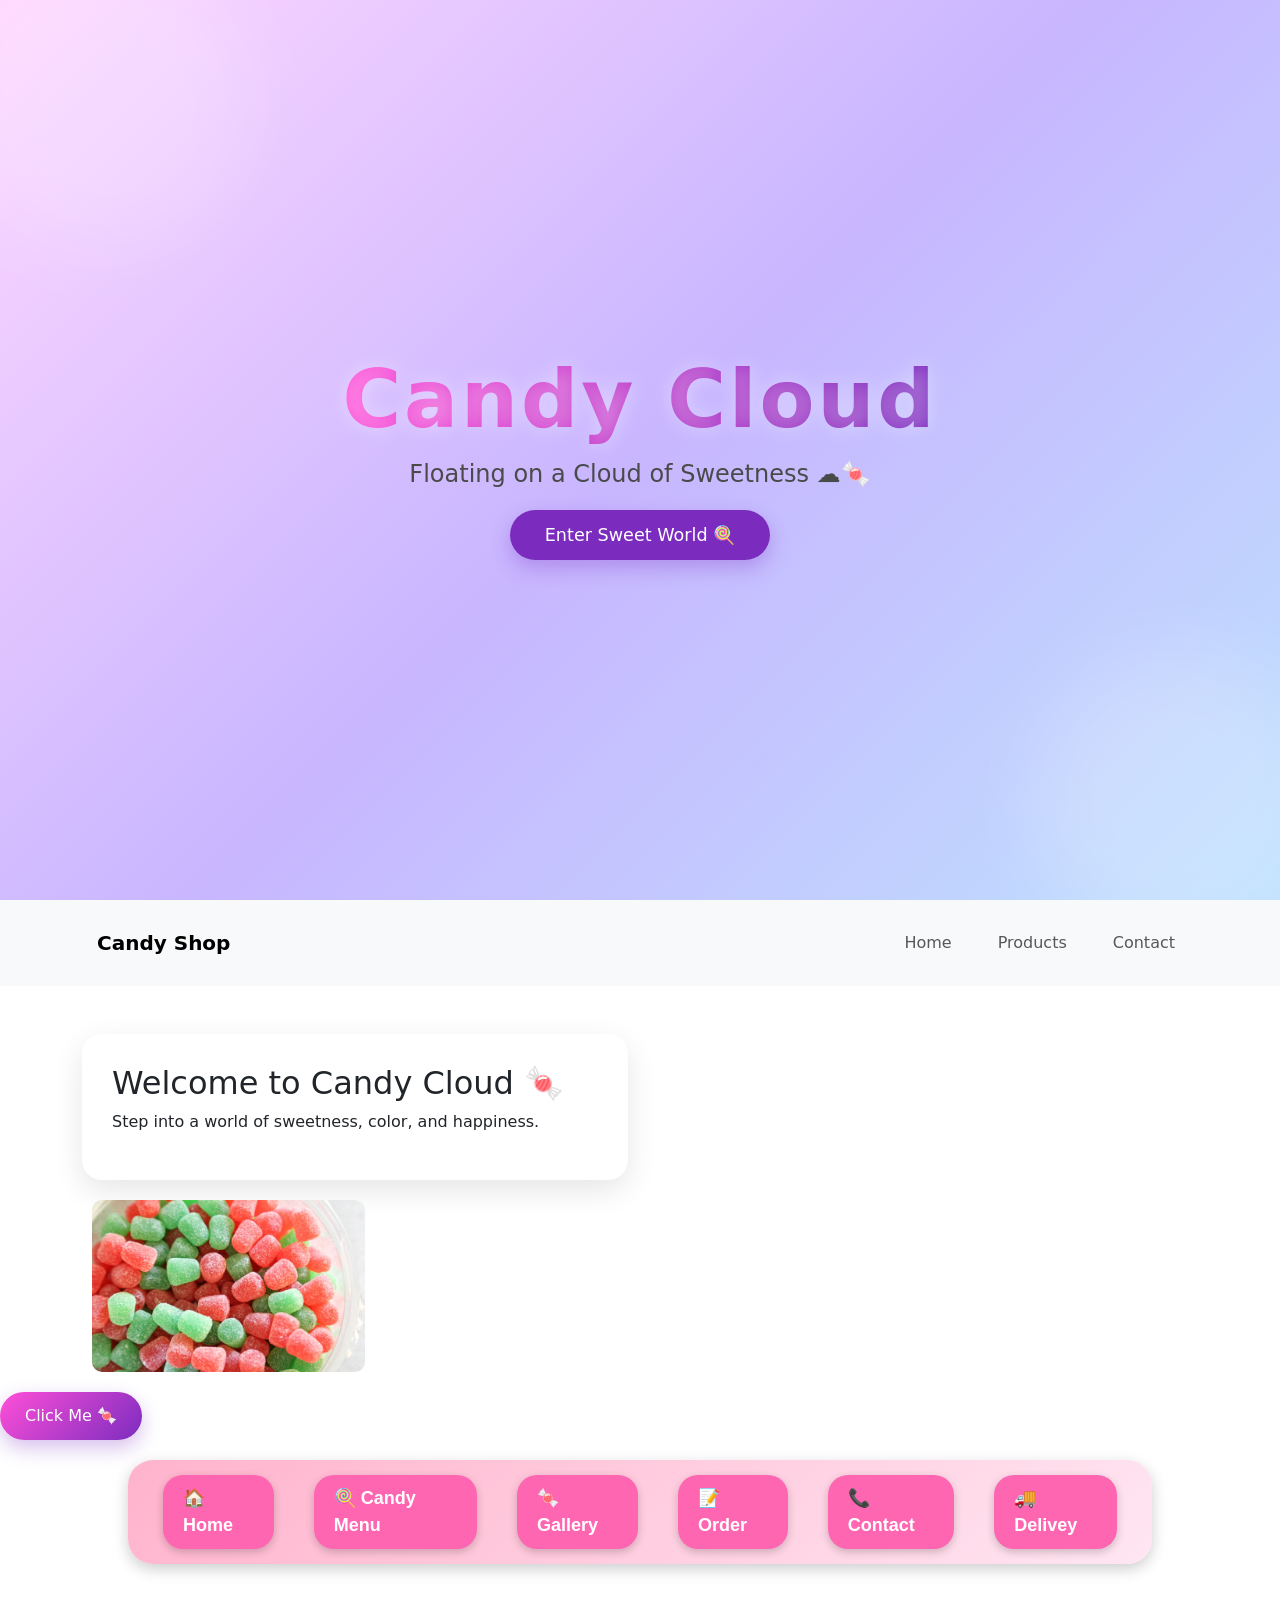
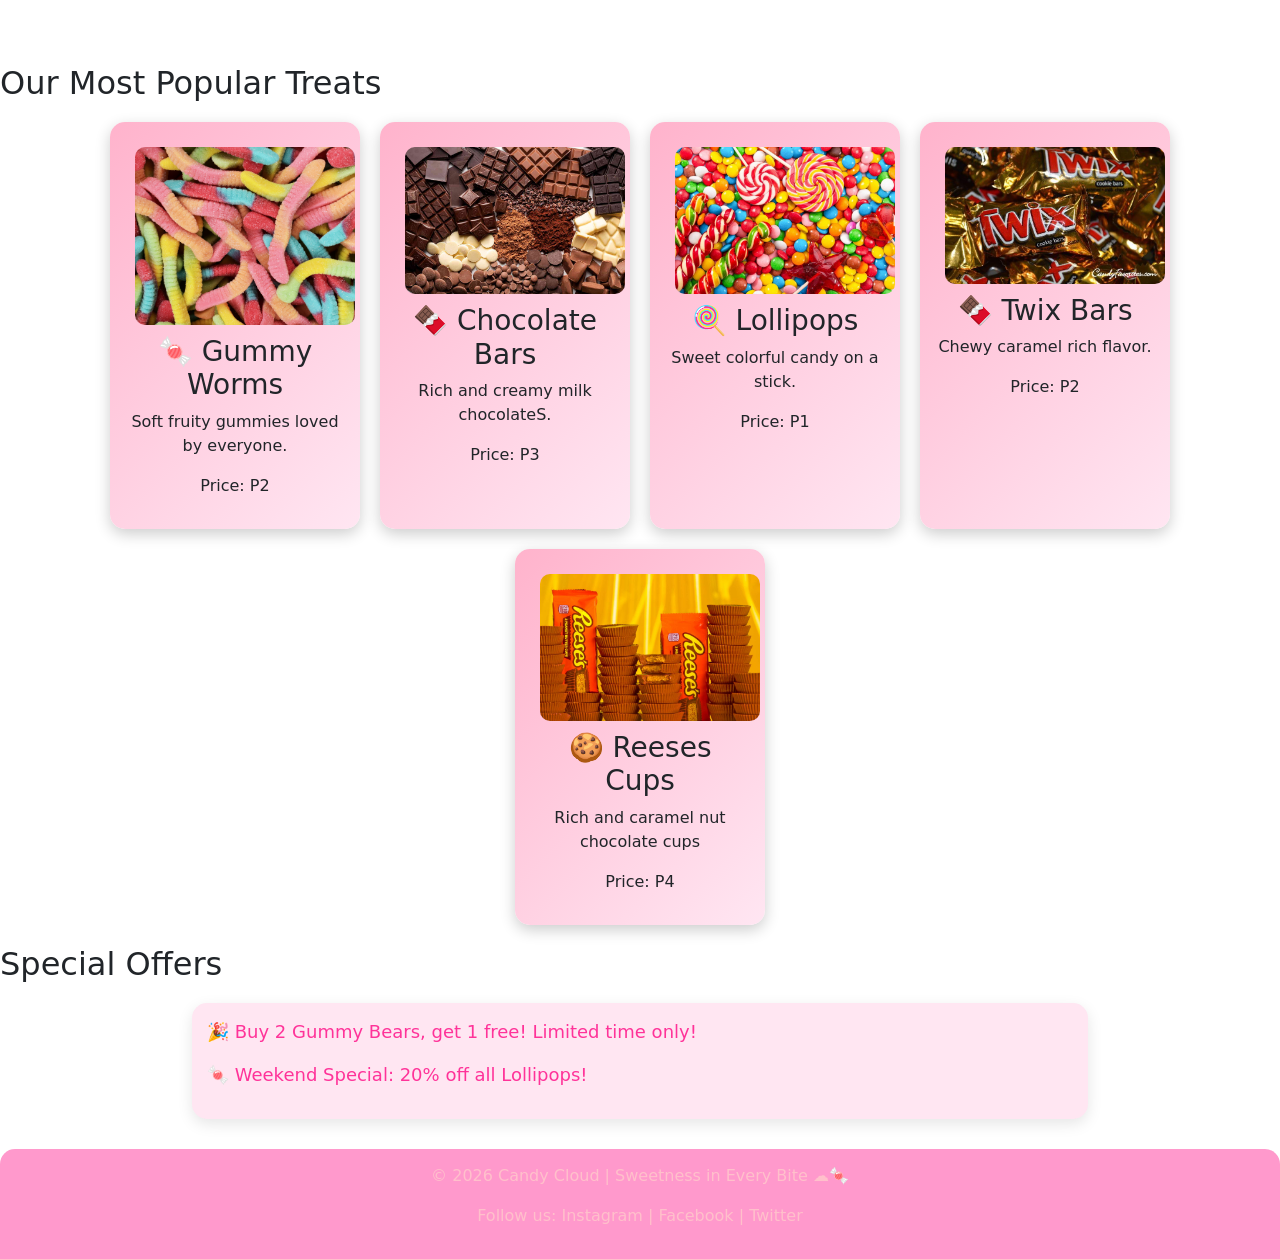
<file: index.html>
<!DOCTYPE html>
<html>

<head>
  <meta charset="UTF-8">
  <meta name="viewport" content="width=device-width, initial-scale=1.0">

  <title>Candy Cloud</title>

  <link rel="stylesheet" href="style.css">

  <link href="https://cdn.jsdelivr.net/npm/bootstrap@5.3.0/dist/css/bootstrap.min.css" rel="stylesheet">
</head>

<body>

  <header class="hero-section">

  <div class="overlay"></div>

  <div class="hero-content">
    <h1 class="logo-title">Candy Cloud</h1>

    <p class="tagline">
      Floating on a Cloud of Sweetness ☁️🍬
    </p>

    <a href="#products" class="enter-btn">
  Enter Sweet World 🍭
</a>

  </div>

</header>


<nav class="navbar navbar-expand-lg navbar-light bg-light">
  <div class="container">

    <a class="navbar-brand" href="#">Candy Shop</a>

    <button class="navbar-toggler" type="button" data-bs-toggle="collapse" data-bs-target="#navbarNav">
      <span class="navbar-toggler-icon"></span>
    </button>

    <div class="collapse navbar-collapse" id="navbarNav">
      <ul class="navbar-nav ms-auto">

        <li class="nav-item">
          <a class="nav-link" href="#home">Home</a>
        </li>

        <li class="nav-item">
          <a class="nav-link" href="#products">Products</a>
        </li>

        <li class="nav-item">
          <a class="nav-link" href="#contact">Contact</a>
        </li>

      </ul>
    </div>

  </div>
</nav>


<section class="home-section container mt-5" id="home">
  <div class="row align-items-center">

    <div class="col-md-6">
      <div class="info-card">
        <h2>Welcome to Candy Cloud 🍬</h2>
        <p>
          Step into a world of sweetness, color, and happiness.
        </p>
      </div>
    </div>

    <div class="col-md-6">
      <img src="Images/Gum drops.jpg" class="img-fluid w-50" alt="image">
    </div>

  </div>
</section>

<button id="candyBtn" class="candy-btn">
  Click Me 🍬
</button>

<p id="message"></p>

  <nav class="candy-nav">
    <a href="index.html">🏠 Home</a>
    <a href="menu.html">🍭 Candy Menu</a>
    <a href="gallery.html">🍬 Gallery</a>
    <a href="order.html">📝 Order</a>
    <a href="contact.html">📞 Contact</a>
    <a href="delivery.html">🚚 Delivey</a>
  </nav>

  <section id="products">

<h2>Our Most Popular Treats</h2>

<div class="candy-cards">

    <div class="candy-card">
      <img src="Images/sourgummy.png" alt="Gummy Worms">
      <h3>🍬 Gummy Worms</h3>
      <p>Soft fruity gummies loved by everyone.</p>
      <p>Price: P2</p>
    </div>

    <div class="candy-card">
      <img src="Images/chocolate.jpg" alt="Chocolate BarS">
      <h3>🍫 Chocolate Bars</h3>
      <p>Rich and creamy milk chocolateS.</p>
      <p>Price: P3</p>
    </div>

    <div class="candy-card">
      <img src="Images/Lollipop.jpeg" alt="Lollipop">
      <h3>🍭 Lollipops</h3>
      <p>Sweet colorful candy on a stick.</p>
      <p>Price: P1</p>
    </div>

    <div class="candy-card">
      <img src="Images/Twix.jpg" alt="Twix Bars">
      <h3>🍫 Twix Bars</h3>
      <p>Chewy caramel rich flavor.</p>
      <p>Price: P2</p>
    </div>

        <div class="candy-card">
            <img src="Images/reese's.jpg" alt="Reeses Peanut Butter Cups">
            <h3>🍪 Reeses Cups</h3>
            <p> Rich and caramel nut chocolate cups</p>
            <p>Price: P4</p>
        </div>

  </div>
</section>

  <h2>Special Offers</h2>
  <div class="offers">
    <p>🎉 Buy 2 Gummy Bears, get 1 free! Limited time only!</p>
    <p>🍬 Weekend Special: 20% off all Lollipops!</p>
  </div>


  <footer>
    <p>© 2026 Candy Cloud | Sweetness in Every Bite ☁️🍬</p>
    <p>Follow us: Instagram | Facebook | Twitter</p>
  </footer>

  <script>
document.addEventListener("DOMContentLoaded", function () {
  document.getElementById("candyBtn").addEventListener("click", function () {
    document.getElementById("message").innerHTML = "🍬 Sweet choice!";
  });
});
</script>


</body>
</html>
</file>
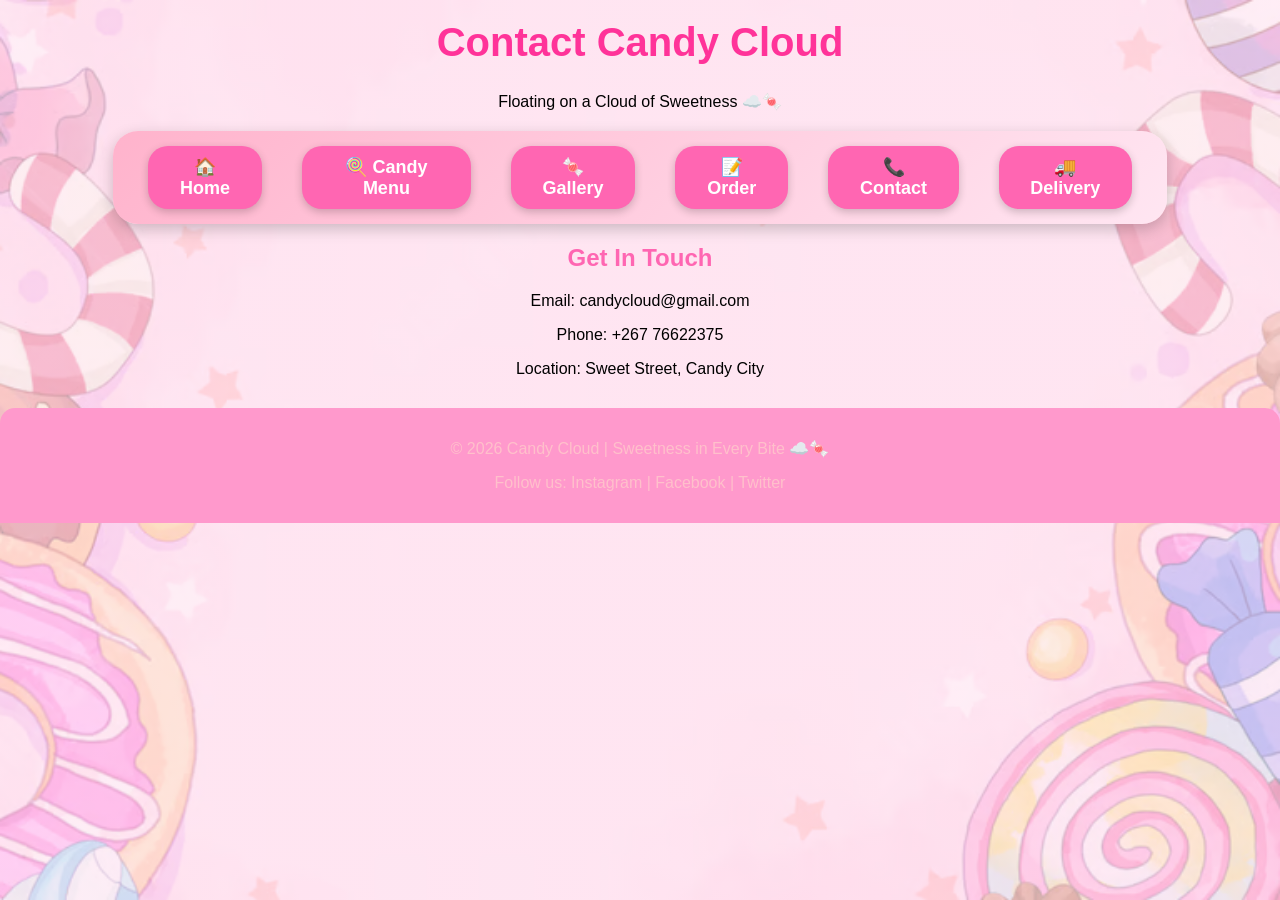
<file: contact.html>
<!DOCTYPE html>
<html>
<head>
<title>Contact Us</title>
<link rel="stylesheet" href="style.css">
</head>

<body>

<h1>Contact Candy Cloud</h1>
<p>Floating on a Cloud of Sweetness ☁️🍬</p>


<nav class="candy-nav">
  <a href="index.html">🏠 Home</a>
  <a href="menu.html">🍭 Candy Menu</a>
  <a href="gallery.html">🍬 Gallery</a>
  <a href="order.html">📝 Order</a>
  <a href="contact.html">📞 Contact</a>
  <a href="delivery.html">🚚 Delivery</a>
</nav>

<h2>Get In Touch</h2>

<p>Email: candycloud@gmail.com</p>
<p>Phone: +267 76622375</p>
<p>Location: Sweet Street, Candy City</p>

<footer>
    <p>© 2026 Candy Cloud | Sweetness in Every Bite ☁️🍬</p>
    <p>Follow us: Instagram | Facebook | Twitter</p>
  </footer>


</body>
</html>
</file>
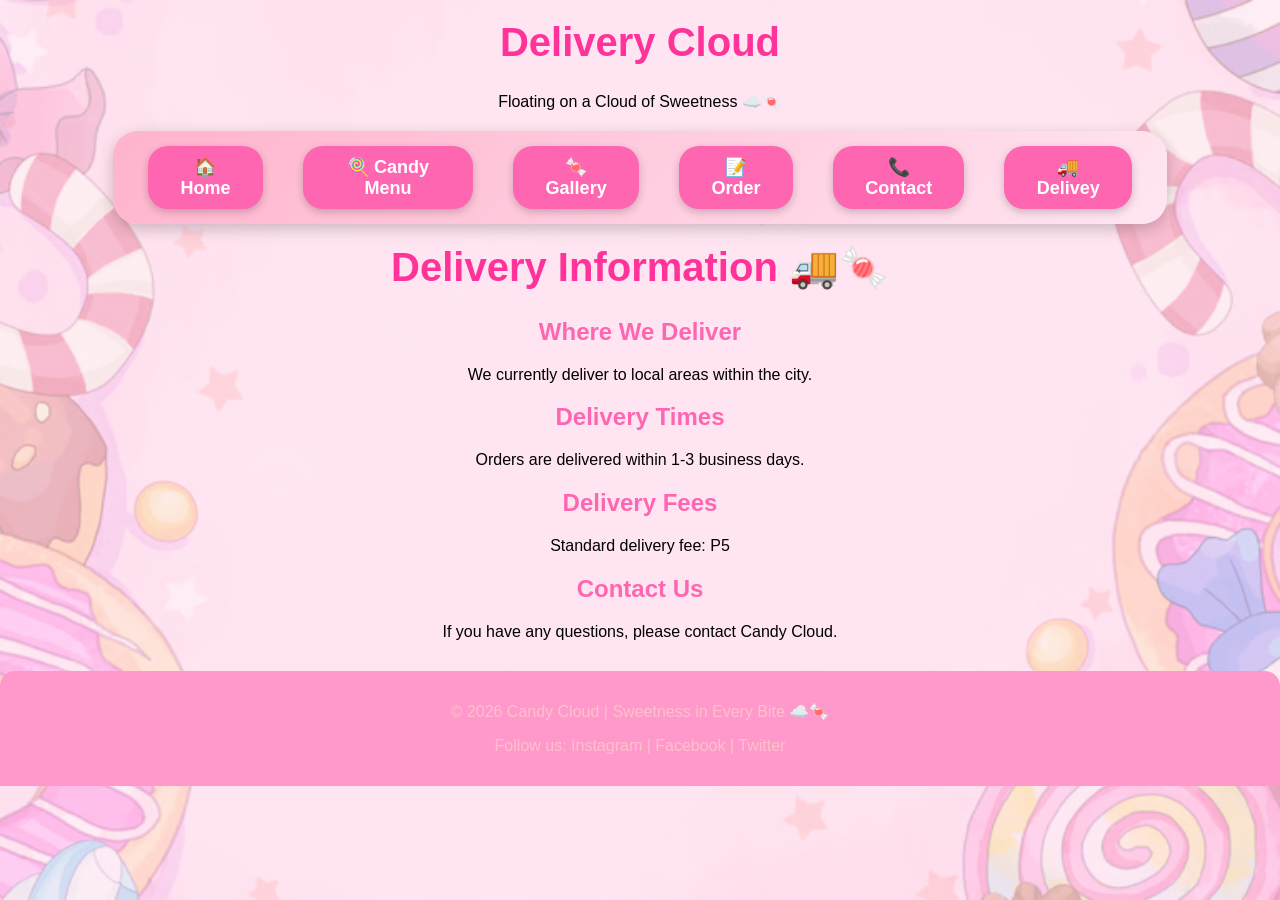
<file: delivery.html>
<!DOCTYPE html>
<html lang="en">
<head>
    <meta charset="UTF-8">
    <title>Delivery - Candy Cloud</title>

    <link rel="stylesheet" href="style.css">
</head>

<body>

    <h1>Delivery Cloud</h1>
    <p>Floating on a Cloud of Sweetness ☁️🍬</p>

    
<nav class="candy-nav">
    <a href="index.html">🏠 Home</a>
    <a href="menu.html">🍭 Candy Menu</a>
    <a href="gallery.html">🍬 Gallery</a>
    <a href="order.html">📝 Order</a>
    <a href="contact.html">📞 Contact</a>
    <a href="delivery.html">🚚 Delivey</a>
 
</nav>

<h1>Delivery Information 🚚🍬</h1>

<div class="box">
    <h2>Where We Deliver</h2>
    <p>We currently deliver to local areas within the city.</p>
</div>

<div class="box">
    <h2>Delivery Times</h2>
    <p>Orders are delivered within 1-3 business days.</p>
</div>

<div class="box">
    <h2>Delivery Fees</h2>
    <p>Standard delivery fee: P5</p>
</div>

<div class="box">
    <h2>Contact Us</h2>
    <p>If you have any questions, please contact Candy Cloud.</p>
</div>

<footer>
    <p>© 2026 Candy Cloud | Sweetness in Every Bite ☁️🍬</p>
    <p>Follow us: Instagram | Facebook | Twitter</p>
  </footer>


</body>
</html>
</file>
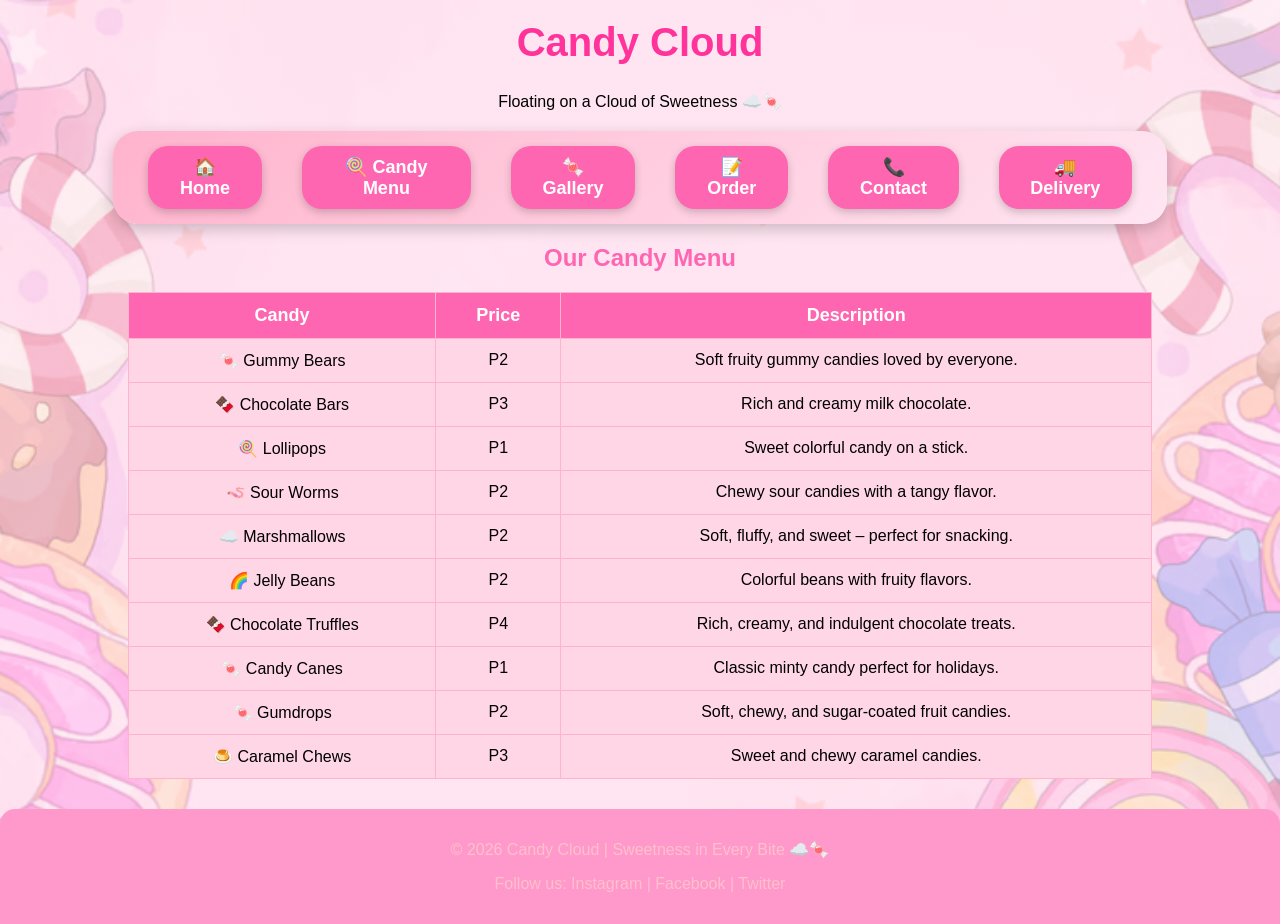
<file: menu.html>
<!DOCTYPE html>
<html>

<head>
  <title>Candy Cloud | Candy Menu</title>
  <link rel="stylesheet" href="style.css">
</head>

<body>

  <h1>Candy Cloud</h1>
  <p>Floating on a Cloud of Sweetness ☁️🍬</p>

  <nav class="candy-nav">
    <a href="index.html">🏠 Home</a>
    <a href="menu.html">🍭 Candy Menu</a>
    <a href="gallery.html">🍬 Gallery</a>
    <a href="order.html">📝 Order</a>
    <a href="contact.html">📞 Contact</a>
    <a href="delivery.html">🚚 Delivery</a>
  </nav>

  <h2>Our Candy Menu</h2>

  <table border="1">
    <tr>
      <th>Candy</th>
      <th>Price</th>
      <th>Description</th>
    </tr>

    <tr>
      <td>🍬 Gummy Bears</td>
      <td>P2</td>
      <td>Soft fruity gummy candies loved by everyone.</td>
    </tr>

    <tr>
      <td>🍫 Chocolate Bars</td>
      <td>P3</td>
      <td>Rich and creamy milk chocolate.</td>
    </tr>

    <tr>
      <td>🍭 Lollipops</td>
      <td>P1</td>
      <td>Sweet colorful candy on a stick.</td>
    </tr>

    <tr>
      <td>🪱 Sour Worms</td>
      <td>P2</td>
      <td>Chewy sour candies with a tangy flavor.</td>
    </tr>

    <tr>
      <td>☁️ Marshmallows</td>
      <td>P2</td>
      <td>Soft, fluffy, and sweet – perfect for snacking.</td>
    </tr>

    <tr>
      <td>🌈 Jelly Beans</td>
      <td>P2</td>
      <td>Colorful beans with fruity flavors.</td>
    </tr>

    <tr>
      <td>🍫 Chocolate Truffles</td>
      <td>P4</td>
      <td>Rich, creamy, and indulgent chocolate treats.</td>
    </tr>

    <tr>
      <td>🍬 Candy Canes</td>
      <td>P1</td>
      <td>Classic minty candy perfect for holidays.</td>
    </tr>

    <tr>
      <td>🍬 Gumdrops</td>
      <td>P2</td>
      <td>Soft, chewy, and sugar-coated fruit candies.</td>
    </tr>

    <tr>
      <td>🍮 Caramel Chews</td>
      <td>P3</td>
      <td>Sweet and chewy caramel candies.</td>
    </tr>

  </table>

  <footer>
    <p>© 2026 Candy Cloud | Sweetness in Every Bite ☁️🍬</p>
    <p>Follow us: Instagram | Facebook | Twitter</p>
  </footer>


</body>
</html>
</file>
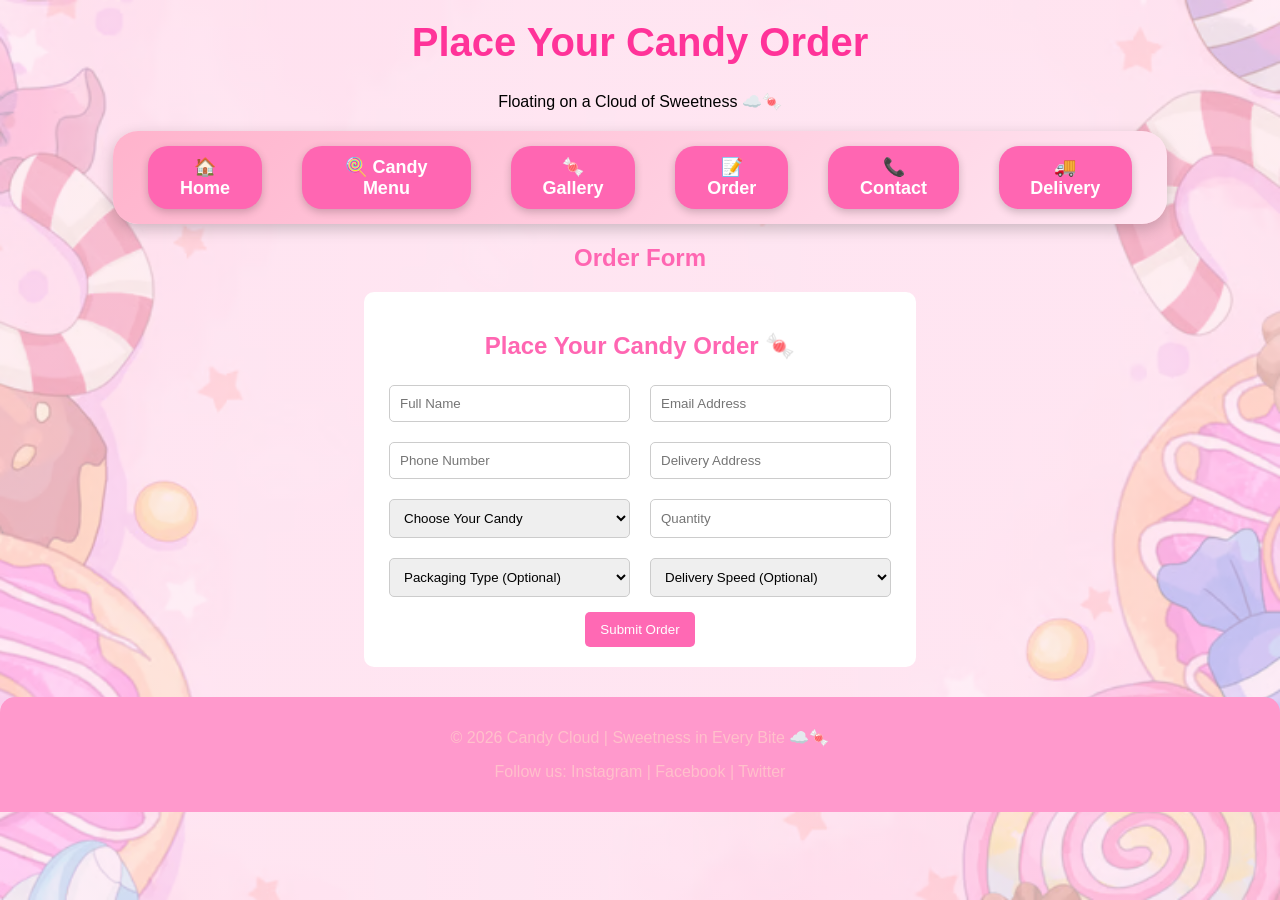
<file: order.html>
<!DOCTYPE html>
<html>
<head>
<title>Order Candy</title>
<link rel="stylesheet" href="style.css">
</head>

<body>

<h1>Place Your Candy Order</h1>
<p>Floating on a Cloud of Sweetness ☁️🍬</p>


<nav class="candy-nav">
  <a href="index.html">🏠 Home</a>
  <a href="menu.html">🍭 Candy Menu</a>
  <a href="gallery.html">🍬 Gallery</a>
  <a href="order.html">📝 Order</a>
  <a href="contact.html">📞 Contact</a>
  <a href="delivery.html">🚚 Delivery</a>
</nav>



<h2>Order Form</h2>


<form id="orderForm">

    <h2>Place Your Candy Order 🍬</h2>

    <div class="row">
        <input type="text" placeholder="Full Name" required>
        <input type="email" placeholder="Email Address" required>
    </div>

    <div class="row">
        <input type="tel" placeholder="Phone Number" required>
        <input type="text" placeholder="Delivery Address" required>
    </div>

    <div class="row">
        <select required>
            <option value="">Choose Your Candy</option>

            <option value="reeses-cups">Reeses Cups</option>
            <option value="sour-patch-kids">Sour Patch Kids</option>
            <option value="marshmallows">Marshmallows</option>
            <option value="caramel-chews">Caramel Chews</option>
            <option value="candy-canes">Candy Canes</option>
            <option value="gummies">Gummies</option>
            <option value="chocolate-bars">Chocolate Bars</option>
            <option value="lollipops">Lollipops</option>
        </select>

        <input type="number" placeholder="Quantity" min="1" required>
    </div>

    <div class="row">
        <select>
            <option value="">Packaging Type (Optional)</option>
            <option value="standard">Standard Bag</option>
            <option value="gift">Gift Box</option>
            <option value="premium">Premium Box</option>
        </select>

        <select>
            <option value="">Delivery Speed (Optional)</option>
            <option value="standard">Standard Delivery</option>
            <option value="express">Express Delivery</option>
        </select>
    </div>

    <button type="submit">Submit Order</button>

</form>

<p id="successMessage" style="display:none; color:green; font-weight:bold; margin-top:10px;">
    🎉 Your order has been successfully received!
</p>

<script>
document.getElementById("orderForm").addEventListener("submit", function(event) {
    event.preventDefault();

    document.getElementById("successMessage").style.display = "block";

    this.reset();
});
</script>

<footer>
    <p>© 2026 Candy Cloud | Sweetness in Every Bite ☁️🍬</p>
    <p>Follow us: Instagram | Facebook | Twitter</p>
  </footer>

</body>
</html>
</file>
<file: style.css>
body {
    font-family: Arial, Helvetica, sans-serif;
    margin: 0;
    text-align: center;

    background-image: linear-gradient(rgba(255, 230, 242, 0.7), rgba(255, 230, 242, 0.7)),
                      url('Images/soft\ pink.avif');
    background-size: cover;
    background-repeat: no-repeat;
    background-position: center;
    background-attachment: fixed;
}


h1{
color: #ff3399;
font-size: 40px;
margin-top: 20px;
}

h2{
color: #ff66b2;
}


nav{
background-color: #ff99cc;
padding: 15px;
}

nav a{
color: white;
text-decoration: none;
font-weight: bold;
margin: 15px;
font-size: 18px;
}

nav a:hover{
color: #ffe6f2;
}

table {
    width: 80%;
    margin: 20px auto;
    border-collapse: collapse;
    font-family: 'Comic Sans MS', cursive, sans-serif;
}

th, td {
    padding: 12px 15px;
    border: 1px solid #ffb3cc;
    text-align: center;
}

th {
    background-color: #ff66b2;
    color: white;
    font-size: 18px;
}

tr {
    background-color: #ffd6e6;
    transition: all 0.3s ease; 
}


tr:hover {
    background-color: #ff99cc; 
    transform: scale(1.02);    
    box-shadow: 0 5px 10px rgba(255,182,193,0.3);
}


img{
margin: 10px;
border-radius: 10px;
}



form{
background-color: white;
width: 40%;
margin: auto;
padding: 20px;
border-radius: 10px;
}

input, select{
padding: 8px;
margin: 5px;
}

input[type="submit"]{
background-color: #ff66b2;
color: white;
border: none;
padding: 10px 20px;
cursor: pointer;
}

input[type="submit"]:hover{
background-color: #ff3399;
}


.candy-nav{
  display: flex;
  justify-content: center;
  background: linear-gradient(135deg, #ffb3cc, #ffe6f2);
  padding: 15px;
  border-radius: 25px;
  margin: 20px auto;
  width: 80%;
  box-shadow: 0 5px 15px rgba(0,0,0,0.2);
  font-family: 'Comic Sans MS', cursive, sans-serif;
}

.candy-nav a{
  color: white;
  text-decoration: none;
  font-weight: bold;
  font-size: 18px;
  margin: 0 20px;
  padding: 10px 20px;
  border-radius: 20px;
  transition: all 0.3s ease;
  background: #ff66b2;
  box-shadow: 0 3px 8px rgba(0,0,0,0.2);
}

.candy-nav a:hover{
  background: #ff3399;
  transform: scale(1.1);
  box-shadow: 0 5px 15px rgba(0,0,0,0.3);
}

.candy-cards{
  display: flex;
  flex-wrap: wrap;
  justify-content: center;
  gap: 20px;
  margin: 20px auto;
}

.candy-card {
    background: linear-gradient(135deg, #ffb3cc, #ffe6f2);
    width: 250px;
    padding: 15px;
    border-radius: 15px;
    box-shadow: 0 5px 15px rgba(0, 0, 0, 0.2);
    text-align: center;
    transition: transform 0.3s ease;
}

.candy-card img{
  width: 100%;
  border-radius: 10px;
}

.candy-card:hover{
  transform: scale(1.05);
}

.offers{
  background-color: #ffe6f2;
  width: 70%;
  margin: 20px auto;
  padding: 15px;
  border-radius: 15px;
  font-size: 18px;
  color: #ff3399;
  box-shadow: 0 5px 15px rgba(0,0,0,0.1);
}

footer{
  background-color: #ff99cc;
  color: pink;
  padding: 15px;
  text-align: center;
  margin-top: 30px;
  border-radius: 15px 15px 0 0;
}

.candy-form {
    background: linear-gradient(135deg, #ffb3cc, #ffe6f2); 
    width: 50%;
    margin: 20px auto;
    padding: 25px;
    border-radius: 15px;
    box-shadow: 0 5px 15px rgba(0,0,0,0.2);
    font-family: 'Comic Sans MS', cursive, sans-serif;
    text-align: left;
}

.candy-form input[type="submit"] {
    background-color: #ff66b2;
    color: pink;
    border: none;
    padding: 12px 25px;
    font-size: 16px;
    border-radius: 15px;
    cursor: pointer;
    transition: all 0.3s ease;
}

.candy-form input[type="submit"]:hover {
    background-color: #ff3399;
    transform: scale(1.05);
    box-shadow: 0 5px 10px rgba(255,182,193,0.5);
}

@media (max-width: 768px) {
  .candy-cards {
    flex-direction: column;
    align-items: center;
  }

  .candy-form {
    width: 90%;
  }
}

.hero-section{
    height:100vh;
    background: linear-gradient(135deg, #ffd6ff, #c8b6ff, #bde0fe);
    display:flex;
    justify-content:center;
    align-items:center;
    text-align:center;
    position:relative;
    overflow:hidden;
}

.hero-section::before,
.hero-section::after{
    content:"";
    position:absolute;
    width:300px;
    height:300px;
    background:rgba(255,255,255,0.2);
    border-radius:50%;
    filter:blur(40px);
    animation: float 6s infinite alternate;
}

.hero-section::before{
    top:-50px;
    left:-50px;
}

.hero-section::after{
    bottom:-50px;
    right:-50px;
}

@keyframes float{
    from{
        transform:translateY(0px);
    }
    to{
        transform:translateY(30px);
    }
}

.hero-content{
    position:relative;
    z-index:2;
}

.logo-title{
    font-size:5rem;
    font-weight:bold;
    background: linear-gradient(to right, #ff4fd8, #7b2cbf);
    -webkit-background-clip:text;
    -webkit-text-fill-color:transparent;
    text-shadow: 0 0 20px rgba(255,255,255,0.4);
    letter-spacing:3px;
}

.tagline{
    font-size:1.5rem;
    color:#4a4a4a;
    margin-bottom:30px;
}

.enter-btn{
    padding:15px 35px;
    background:#7b2cbf;
    color:white;
    text-decoration:none;
    border-radius:50px;
    font-size:1.1rem;
    transition:0.3s ease;
    box-shadow:0 8px 20px rgba(123,44,191,0.3);
}

.enter-btn:hover{
    background:#5a189a;
    transform:translateY(-3px);
}

.info-card{
    background: white;
    padding: 30px;
    border-radius: 20px;
    box-shadow: 0 10px 30px rgba(0,0,0,0.1);
}

@media (max-width: 768px){
    .candy-cards{
        flex-direction: column;
        align-items: center;
    }

    .candy-card{
        width: 90%;
    }
}

.candy-btn{
    background: linear-gradient(135deg, #ff4fd8, #7b2cbf);
    color: white;
    border: none;
    padding: 12px 25px;
    border-radius: 30px;
    font-size: 16px;
    cursor: pointer;
    transition: all 0.3s ease;
    box-shadow: 0 8px 20px rgba(123,44,191,0.3);
}

.candy-btn:hover{
    transform: scale(1.1);
    box-shadow: 0 12px 25px rgba(123,44,191,0.5);
}

.candy-btn:active{
    transform: scale(0.95);
}

html{
    scroll-behavior: smooth;
}

#products{
    padding-top: 80px;
}

.row {
    display: flex;
    gap: 10px;
    margin-bottom: 10px;
}

input, select {
    flex: 1;
    padding: 10px;
    border-radius: 5px;
    border: 1px solid #ccc;
}

button {
    padding: 10px 15px;
    background-color: hotpink;
    color: white;
    border: none;
    border-radius: 5px;
    cursor: pointer;
}

button:hover {
    background-color: deeppink;
}
</file>
